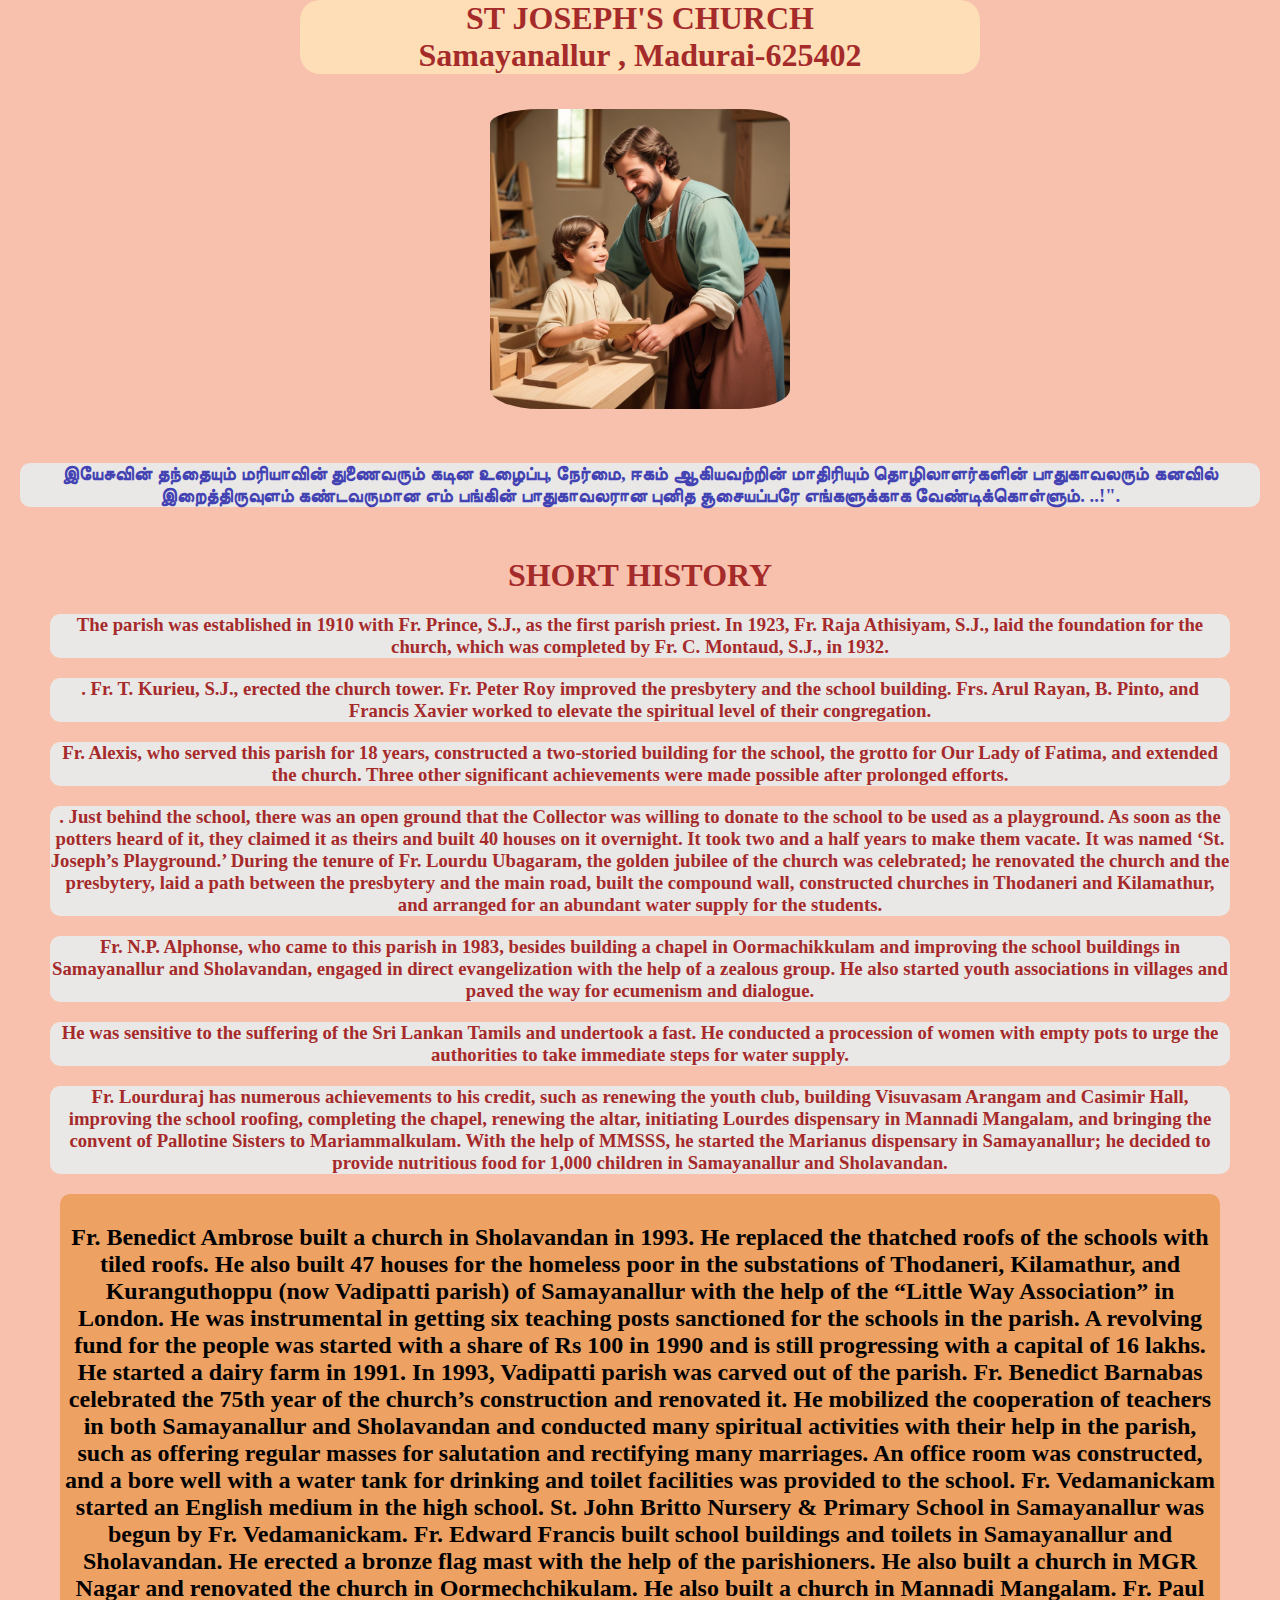
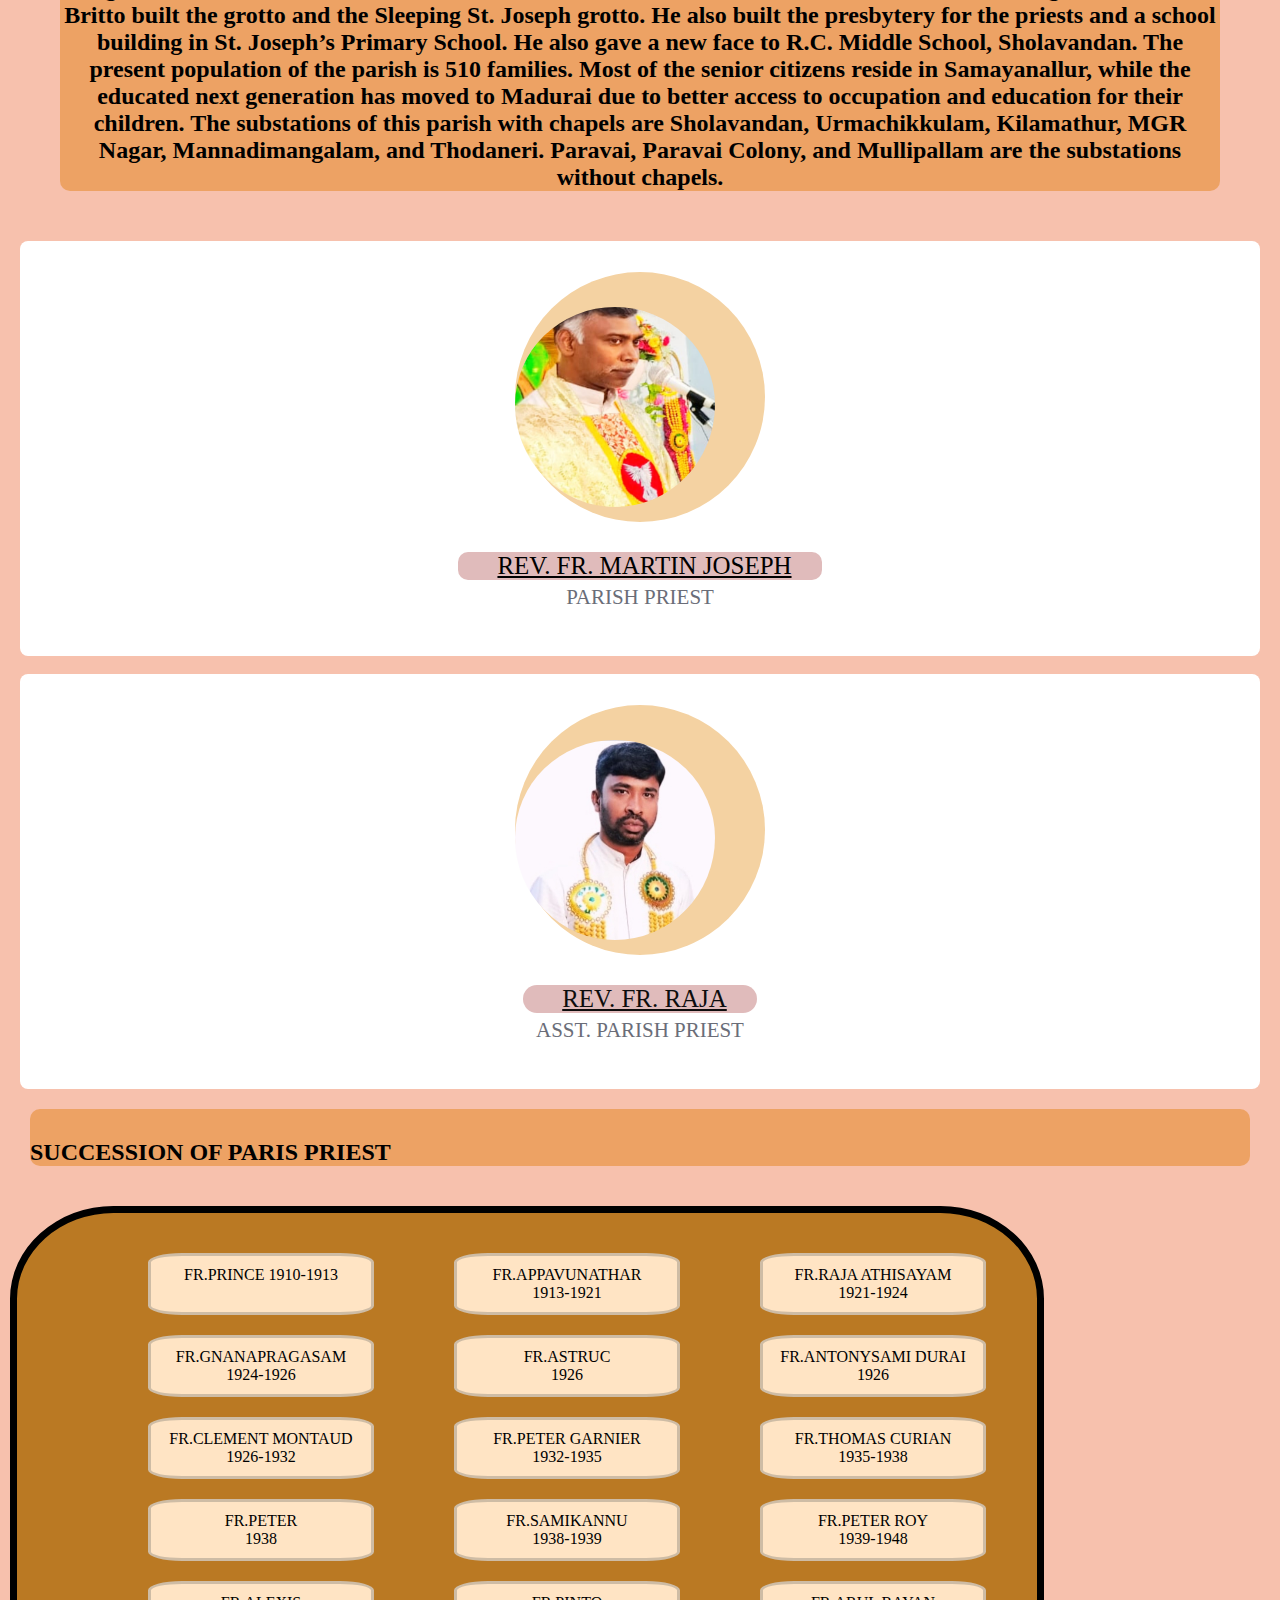
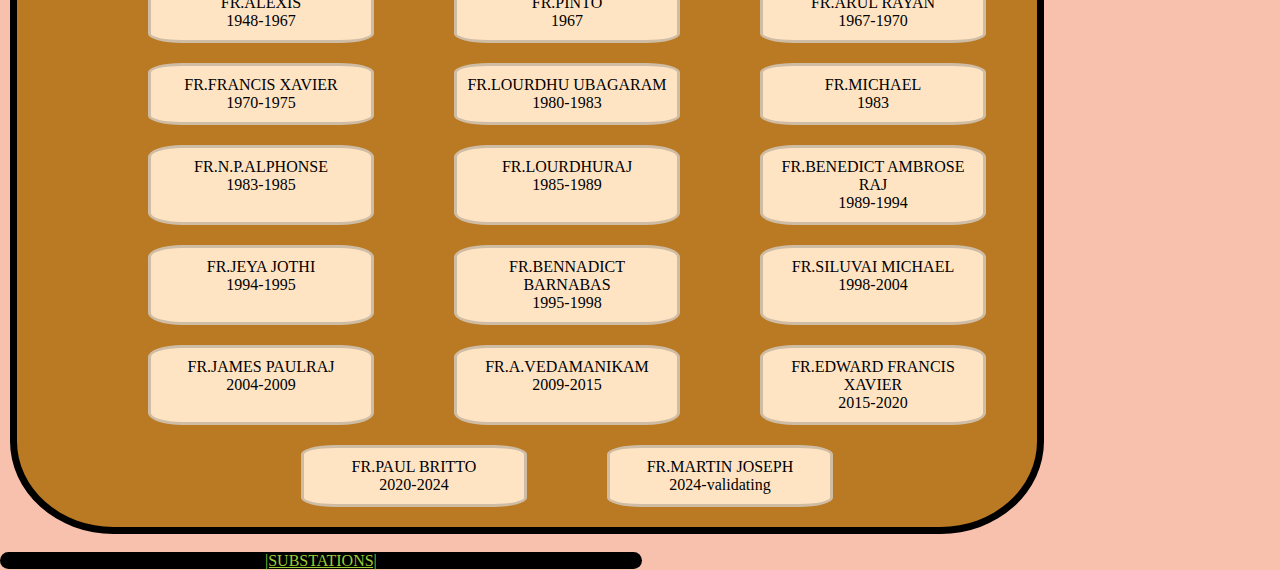
<file: index.html>
<!DOCTYPE html>
<html>
    <head>
    <title>ST JOSEPH CHURCH</title>
    <link rel="stylesheet" href="style.css">
    </head>
    <body style="background-color:  rgb(247, 193, 173);">
        <center>
        <h1 style="background-color: rgb(254, 222, 182);">ST JOSEPH'S CHURCH
            <br>
            Samayanallur , Madurai-625402
        </h1>
        <img src="pikaso_texttoimage_young-St-Joseph-the-worker-taught-child-Jesus-abou_(2)[1].jpeg" width="300px">

        <h3 style="color: rgb(67, 67, 179);">இயேசுவின் தந்தையும் மரியாவின் துணைவரும் கடின உழைப்பு, நேர்மை, ஈகம் ஆகியவற்றின் மாதிரியும் தொழிலாளர்களின் பாதுகாவலரும் கனவில் இறைத்திருவுளம் கண்டவருமான எம் பங்கின் பாதுகாவலரான புனித சூசையப்பரே எங்களுக்காக வேண்டிக்கொள்ளும்.


            ..!".</h3>
            

                  <div class="container">
                    <h1>SHORT HISTORY</h1>


                    <ul>


                        <h3>The parish was established in 1910 with Fr. Prince, S.J., as the first parish priest. In 1923, Fr. Raja Athisiyam, S.J., laid the foundation for the church, which was completed by Fr. C. Montaud, S.J., in 1932. </h3>
                        <h3>. Fr. T. Kurieu, S.J., erected the church tower. Fr. Peter Roy improved the presbytery and the school building. Frs. Arul Rayan, B. Pinto, and Francis Xavier worked to elevate the spiritual level of their congregation.</h3>
                        <h3>Fr. Alexis, who served this parish for 18 years, constructed a two-storied building for the school, the grotto for Our Lady of Fatima, and extended the church. Three other significant achievements were made possible after prolonged efforts.</h3>
                        <h3>. Just behind the school, there was an open ground that the Collector was willing to donate to the school to be used as a playground. As soon as the potters heard of it, they claimed it as theirs and built 40 houses on it overnight. It took two and a half years to make them vacate. It was named ‘St. Joseph’s Playground.’ During the tenure of Fr. Lourdu Ubagaram, the golden jubilee of the church was celebrated; he renovated the church and the presbytery, laid a path between the presbytery and the main road, built the compound wall, constructed churches in Thodaneri and Kilamathur, and arranged for an abundant water supply for the students.</h3>
                        <h3>Fr. N.P. Alphonse, who came to this parish in 1983, besides building a chapel in Oormachikkulam and improving the school buildings in Samayanallur and Sholavandan, engaged in direct evangelization with the help of a zealous group. He also started youth associations in villages and paved the way for ecumenism and dialogue. </h3>
                         <h3>He was sensitive to the suffering of the Sri Lankan Tamils and undertook a fast. He conducted a procession of women with empty pots to urge the authorities to take immediate steps for water supply.</h3>
                         <h3>Fr. Lourduraj has numerous achievements to his credit, such as renewing the youth club, building Visuvasam Arangam and Casimir Hall, improving the school roofing, completing the chapel, renewing the altar, initiating Lourdes dispensary in Mannadi Mangalam, and bringing the convent of Pallotine Sisters to Mariammalkulam. With the help of MMSSS, he started the Marianus dispensary in Samayanallur; he decided to provide nutritious food for 1,000 children in Samayanallur and Sholavandan.</h3>
                         <h2>Fr. Benedict Ambrose built a church in Sholavandan in 1993. He replaced the thatched roofs of the schools with tiled roofs. He also built 47 houses for the homeless poor in the substations of Thodaneri, Kilamathur, and Kuranguthoppu (now Vadipatti parish) of Samayanallur with the help of the “Little Way Association” in London. He was instrumental in getting six teaching posts sanctioned for the schools in the parish. A revolving fund for the people was started with a share of Rs 100 in 1990 and is still progressing with a capital of 16 lakhs. He started a dairy farm in 1991. In 1993, Vadipatti parish was carved out of the parish. Fr. Benedict Barnabas celebrated the 75th year of the church’s construction and renovated it. He mobilized the cooperation of teachers in both Samayanallur and Sholavandan and conducted many spiritual activities with their help in the parish, such as offering regular masses for salutation and rectifying many marriages. An office room was constructed, and a bore well with a water tank for drinking and toilet facilities was provided to the school.

                            Fr. Vedamanickam started an English medium in the high school. St. John Britto Nursery & Primary School in Samayanallur was begun by Fr. Vedamanickam. Fr. Edward Francis built school buildings and toilets in Samayanallur and Sholavandan. He erected a bronze flag mast with the help of the parishioners. He also built a church in MGR Nagar and renovated the church in Oormechchikulam. He also built a church in Mannadi Mangalam. Fr. Paul Britto built the grotto and the Sleeping St. Joseph grotto. He also built the presbytery for the priests and a school building in St. Joseph’s Primary School. He also gave a new face to R.C. Middle School, Sholavandan.
                            
                            The present population of the parish is 510 families. Most of the senior citizens reside in Samayanallur, while the educated next generation has moved to Madurai due to better access to occupation and education for their children. The substations of this parish with chapels are Sholavandan, Urmachikkulam, Kilamathur, MGR Nagar, Mannadimangalam, and Thodaneri. Paravai, Paravai Colony, and Mullipallam are the substations without chapels.
                            
                            </h2>



                    </ul>



                 

                </div>
                </center>
                
                <div class="wrapper">
      
                    <i class="fa-solid fa-angle-left"></i>
                    <ul class="carousel">
                        <li class="card">
                            <div class="img"><img src="fr1.jpg" alt=""></div>
                            <a href="" style=" color: rgb(0, 0, 0);
                            background-color: rgb(224, 187, 187);
                           padding-left: 39px;
                           padding-right: 30px;
                            border-radius: 10px;">REV. FR. MARTIN JOSEPH</a>
                            <span>PARISH PRIEST</span>
                        
                        </li>
            
                        <li class="card">
                            <div class="img"><img src="whatsapp1.jpg" alt=""></div>
                            <a href="" style=" color: rgb(13, 13, 13);
                            background-color: rgb(224, 187, 187);
                            padding-left: 39px;
                            padding-right: 30px;
                            border-radius: 40px;">REV. FR. RAJA</a>
                            <span>ASST. PARISH PRIEST</span>
                        
                        </li>
            
                       
                    </ul>
                   
                   </div>
                   <hr>


                </div>
                <h2>SUCCESSION OF PARIS PRIEST</h2>
                <div class="design">
                    <div class="div">FR.PRINCE 1910-1913<br></div>
                    <div class="div">FR.APPAVUNATHAR <br>1913-1921</div>
                    <div class="div">FR.RAJA ATHISAYAM <br>1921-1924</div>
                    <div class="div">FR.GNANAPRAGASAM <br>1924-1926</div>
                    <div class="div">FR.ASTRUC <br> 1926</div>
                    <div class="div">FR.ANTONYSAMI DURAI <br>1926</div>
                    <div class="div">FR.CLEMENT MONTAUD <br>1926-1932</div>
                    <div class="div">FR.PETER GARNIER <br> 1932-1935</div>
                    <div class="div">FR.THOMAS CURIAN <br> 1935-1938</div>
                    <div class="div">FR.PETER <br> 1938</div>
                    <div class="div">FR.SAMIKANNU <br> 1938-1939</div>
                    <div class="div">FR.PETER ROY <br> 1939-1948</div>
                    <div class="div">FR.ALEXIS <br> 1948-1967</div>
                    <div class="div">FR.PINTO <br> 1967</div>
                    <div class="div">FR.ARUL RAYAN <br> 1967-1970</div>
                    <div class="div">FR.FRANCIS XAVIER <br> 1970-1975</div>
                    <div class="div">FR.LOURDHU UBAGARAM <br> 1980-1983</div>
                    <div class="div">FR.MICHAEL <br> 1983</div>
                    <div class="div">FR.N.P.ALPHONSE <br> 1983-1985</div>
                    <div class="div">FR.LOURDHURAJ <br> 1985-1989</div>
                    <div class="div">FR.BENEDICT AMBROSE RAJ <br> 1989-1994</div>
                    <div class="div">FR.JEYA JOTHI <br>1994-1995</div>
                    <div class="div">FR.BENNADICT BARNABAS <br> 1995-1998</div>
                    <div class="div">FR.SILUVAI MICHAEL <br>1998-2004</div>
                    <div class="div">FR.JAMES PAULRAJ <br> 2004-2009</div>
                    <div class="div">FR.A.VEDAMANIKAM <br> 2009-2015</div>
                    <div class="div">FR.EDWARD FRANCIS XAVIER <br> 2015-2020</div>
                    <div class="div">FR.PAUL BRITTO <br> 2020-2024</div>
                    <div class="div">FR.MARTIN JOSEPH <br> 2024-validating</div> 
                </div>

                <br>
                  
                  <a href="father.html"> |SUBSTATIONS|</a> 
            
            </body>
            </html>
        
        </body>
</html>
</file>
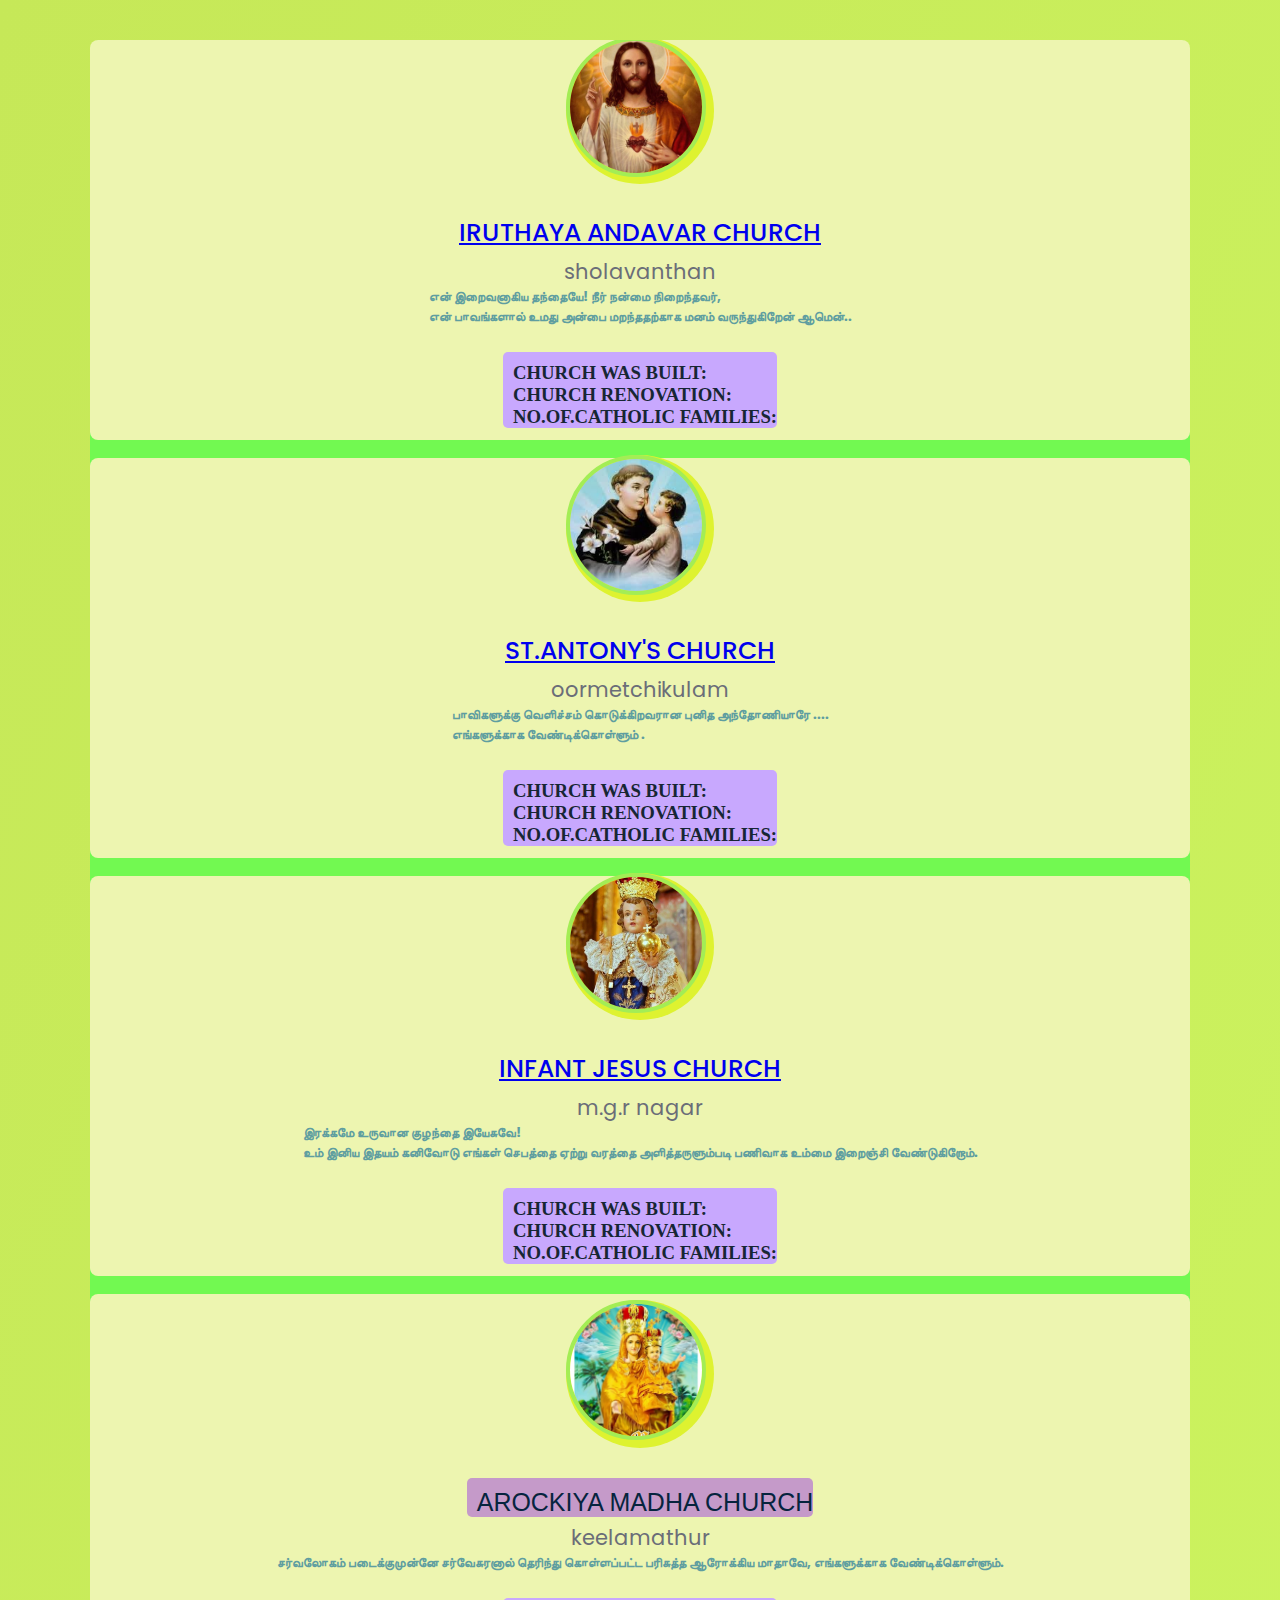
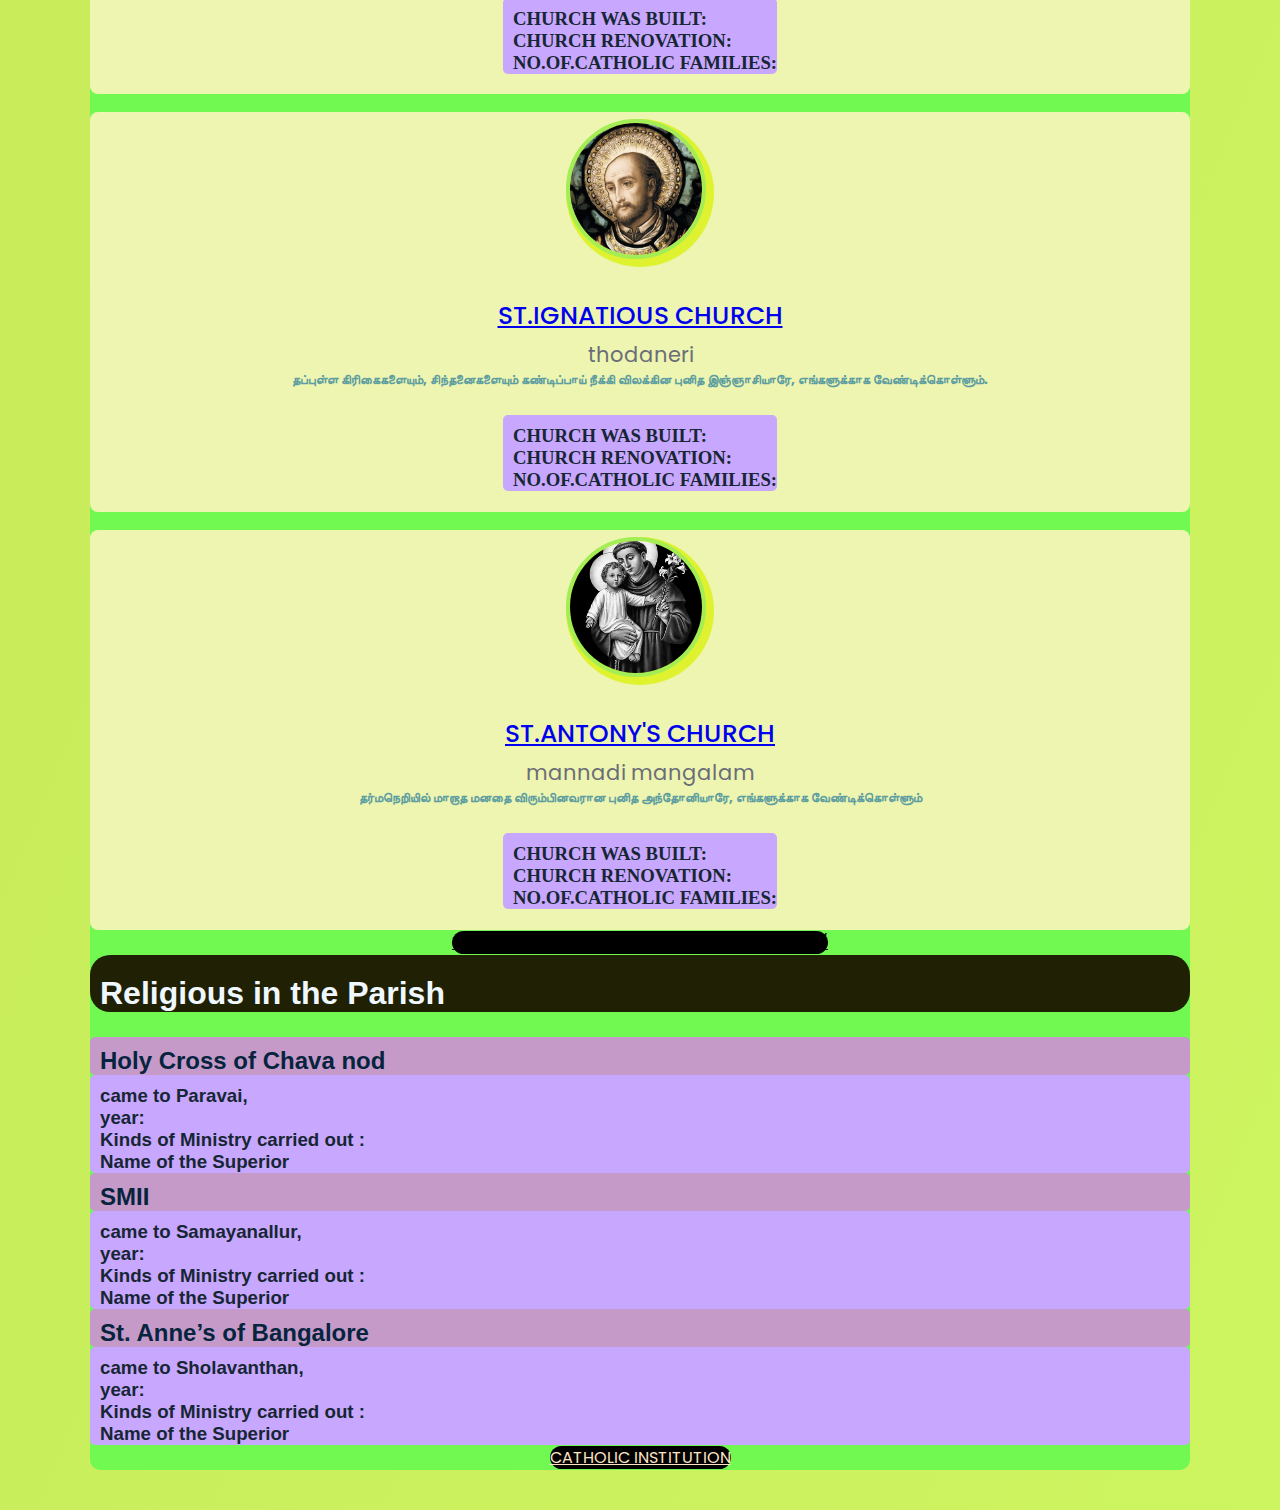
<file: father.html>
<!DOCTYPE html>
<html>
    <head>
    <title>CHURCH INFO</title>
    <link rel="stylesheet" href="father.css">
    </head>
    <body style="background-color: bisque;" >
      
            
        
            
         


        <div class="wrapper">
      
            <i class="fa-solid fa-angle-left"></i>
            <ul class="carousel">
                <li class="card">
                    <div class="img"><img src="ko111mu.jpg" alt=""></div>
                    <a href="https://maps.app.goo.gl/gbet8LS9xfNv5qog9">IRUTHAYA ANDAVAR CHURCH</a>
                    <span>sholavanthan</span>
                    <h5 style="color: cadetblue;">என் இறைவனாகிய தந்தையே! நீர் நன்மை நிறைந்தவர்,
                  
                        <br>என் பாவங்களால் உமது அன்பை மறந்ததற்காக மனம் வருந்துகிறேன் ஆமென்..</h5>
                        <br>
                        <h3 style="font-family:'Times New Roman', Times, serif;">CHURCH  WAS  BUILT:
                            <br>
                            CHURCH  RENOVATION:
                            <br>
                            NO.OF.CATHOLIC FAMILIES:
                        </h3>
             
                </li>
    
                <li class="card">
                    <div class="img"><img src="ko2222.jpg" alt=""></div>
                    <a href="https://maps.app.goo.gl/Mhm9tndqbADJv1h9A">ST.ANTONY'S CHURCH</a>
                    <span>oormetchikulam</span>
                    <h5 style="color: cadetblue;">பாவிகளுக்கு வெளிச்சம் கொடுக்கிறவரான புனித அந்தோணியாரே ....
                        <br>
                        எங்களுக்காக வேண்டிக்கொள்ளும்  .</h5>
                        <br>
                        <h3 style="font-family:'Times New Roman', Times, serif;">CHURCH  WAS  BUILT:
                            <br>
                            CHURCH  RENOVATION:
                            <br>
                            NO.OF.CATHOLIC FAMILIES:
                        </h3>
                </li>
    
                <li class="card">
                    <div class="img"><img src="ko3.jpg" alt=""></div>
                    <a href="https://maps.app.goo.gl/HpPLzzWkmj5poaNN6">INFANT JESUS CHURCH</a>
                    <span>m.g.r nagar</span>
                    <h5 style="color: cadetblue;">இரக்கமே உருவான  குழந்தை இயேசுவே!
                        <br>உம் இனிய இதயம் கனிவோடு எங்கள் செபத்தை ஏற்று வரத்தை அளித்தருளும்படி பணிவாக உம்மை இறைஞ்சி வேண்டுகிறோம்.</h5>
                        <br>
                        <h3 style="font-family:'Times New Roman', Times, serif;">CHURCH  WAS  BUILT:
                            <br>
                            CHURCH  RENOVATION:
                            <br>
                            NO.OF.CATHOLIC FAMILIES:
                        </h3>
                </li>
    
                <li class="card">
                    <div class="img"><img src="koma.jpg" alt=""></div>
                    <h2>AROCKIYA MADHA CHURCH</h2>
                    <span>keelamathur</span>
                    <h5 style="color: cadetblue;">சர்வலோகம் படைக்குமுன்னே சர்வேசுரனால் தெரிந்து கொள்ளப்பட்ட பரிசுத்த ஆரோக்கிய மாதாவே, எங்களுக்காக வேண்டிக்கொள்ளும்.
                    </h5>
                    <br>
                    <h3 style="font-family:'Times New Roman', Times, serif;">CHURCH  WAS  BUILT:
                        <br>
                        CHURCH  RENOVATION:
                        <br>
                        NO.OF.CATHOLIC FAMILIES:
                    </h3>
                </li>
    
                <li class="card">
                    <div class="img"><img src="ko5.jpg" alt=""></div>
                    <a href="https://maps.app.goo.gl/8pj5in2qHEZahsQ99">ST.IGNATIOUS CHURCH</a>
                    <span>thodaneri</span>
                    <h5 style="color: cadetblue;">தப்புள்ள கிரிகைகளையும், சிந்தனைகளையும் கண்டிப்பாய் நீக்கி விலக்கின புனித  இஞ்ஞாசியாரே, எங்களுக்காக வேண்டிக்கொள்ளும்.</h5>                    <br>
                    <h3 style="font-family:'Times New Roman', Times, serif;">CHURCH  WAS  BUILT:
                        <br>
                        CHURCH  RENOVATION:
                        <br>
                        NO.OF.CATHOLIC FAMILIES:
                    </h3>
                </li>
    
    
                <li class="card">
                    <div class="img"><img src="ko2.jpg" alt=""></div>
                  <a href="https://maps.app.goo.gl/dzQrTmpJM99BXy738">ST.ANTONY'S CHURCH</a>
                    <span>mannadi mangalam</span>
                    <h5 style="color: cadetblue;">தர்மநெறியில் மாறாத மனதை விரும்பினவரான புனித அந்தோனியாரே,
                        எங்களுக்காக வேண்டிக்கொள்ளும்</h5>
                        <br>
                        <h3 style="font-family:'Times New Roman', Times, serif;">CHURCH  WAS  BUILT:
                            <br>
                            CHURCH  RENOVATION:
                            <br>
                            NO.OF.CATHOLIC FAMILIES:
                        </h3>
                        
                </li>
            </ul>
           
            

            <center><a href="school.html" style="background-color: black; color: rgb(0, 0, 0);border-radius: 30px;">*/*/*/*/*/**/*/*/*/*/*/*/*/*/*/*/*/*/*/*/*/*/*/</a></center>

          
            <h1>Religious in the Parish</h1>
            <br>
            <h2>Holy Cross of Chava nod  </h2>
                <h3>came to Paravai,
                    <br> year:
                    <br>
                    Kinds of Ministry carried out :
                    <br>
                    Name of the Superior</h3>
           <h2> SMII </h2>
           <h3>came to Samayanallur,
            <br> year:
            <br>
            Kinds of Ministry carried out :
            <br>
            Name of the Superior</h3>
           
            <h2>St. Anne’s of Bangalore         </h2>
            <h3>came to Sholavanthan,
                <br> year:
                <br>
                Kinds of Ministry carried out :
                <br>
                Name of the Superior</h3>
                
        
            
                <center><a href="school.html" style="background-color: black; color: bisque;border-radius: 30px;">CATHOLIC INSTITUTION</a></center>


           </div>
    
          
    
        
        
      

    </body>
</html>
</file>
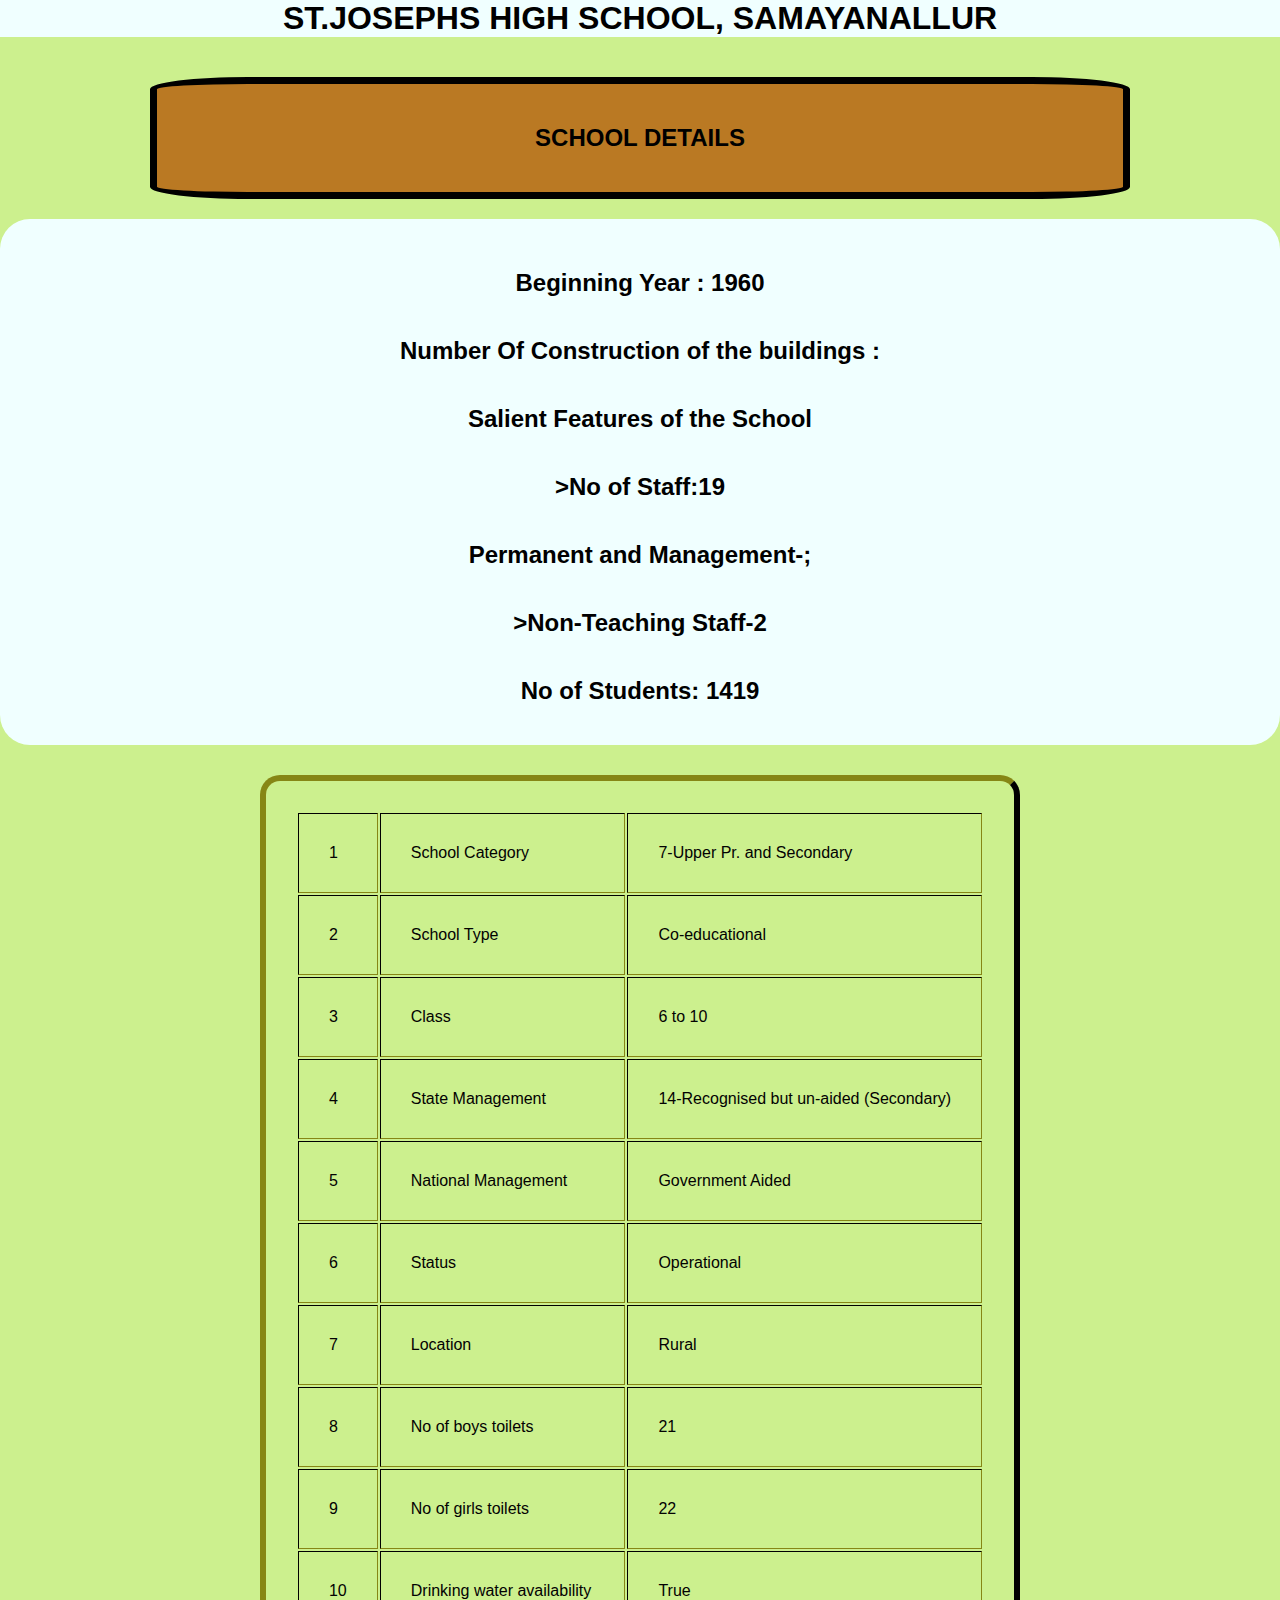
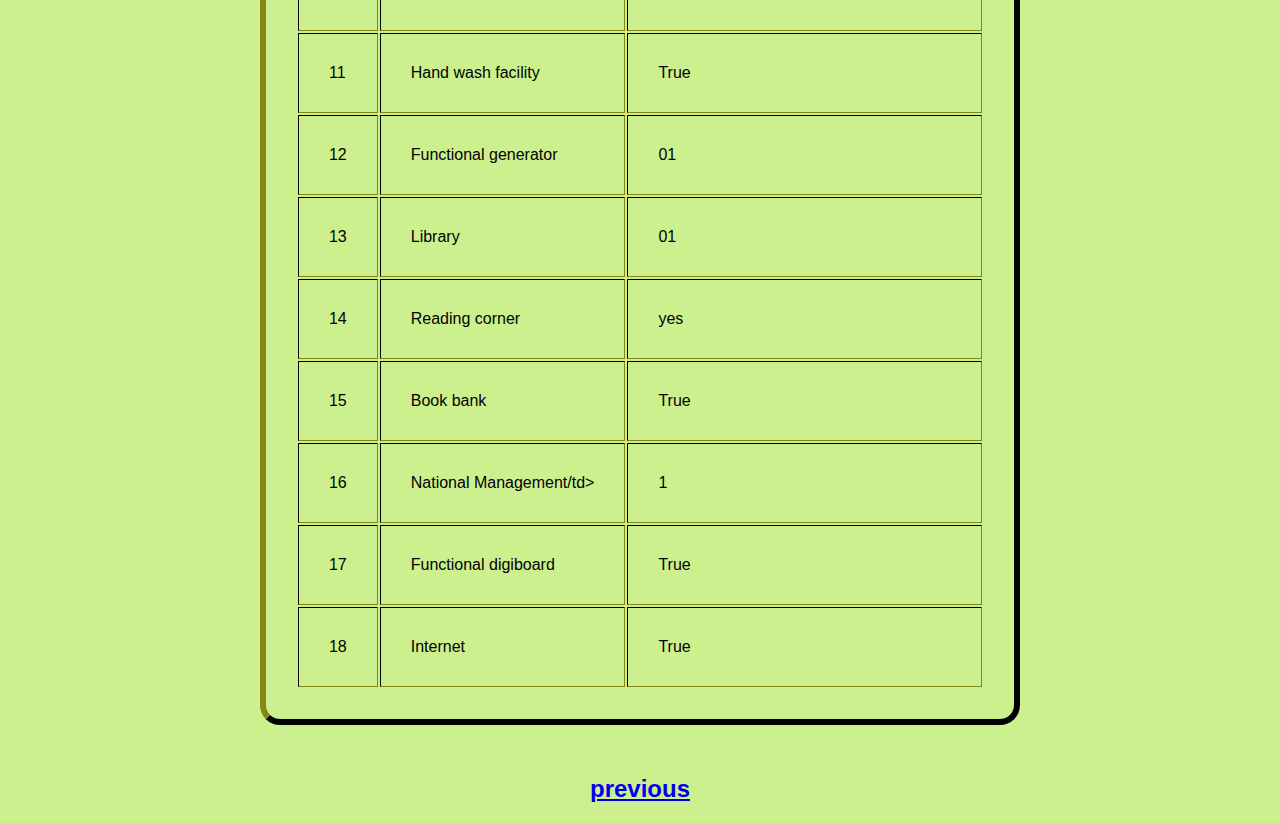
<file: high.html>
<!DOCTYPE html>
<html>
    <head>
        <title>
            SCHOOL INFO
        </title>
        <link rel="stylesheet" href="high.css">
    </head>

    <body>
        <center>
        <h1>ST.JOSEPHS HIGH SCHOOL, SAMAYANALLUR</h1>
<div class="design">
        <h2>SCHOOL DETAILS</h2>
</div>
<div class="scl">

<h2>Beginning Year : 1960</h2>
<h2>Number Of Construction of the buildings :</h2>
<h2>Salient Features of the School</h2>
<h2>>No of Staff:19</h2> 
<h2>Permanent and Management-;</h2>
<h2>>Non-Teaching Staff-2</h2>
<h2>No of Students: 1419</h2>
</div>

<table border="6">
    <tr>
        <td>1</td> <td>School Category	</td> <td>	7-Upper Pr. and Secondary</td> 
    </tr>

    <tr>
        <td>2</td> <td>School Type	</td> <td>Co-educational</td>
    </tr>

    <tr>
        <td>3</td> <td>Class</td> <td>	6 to 10</td> 
    </tr>

    <tr>
        <td>4</td> <td>State Management</td> <td>14-Recognised but un-aided (Secondary)</td>  
    </tr>

    <tr>
        <td>5</td> <td>National Management</td> <td>Government Aided</td>  
    </tr>

    <tr>
        <td>6</td> <td>Status</td> <td>Operational</td>  
    </tr>

    <tr>
        <td>7</td> <td>Location</td> <td>Rural</td> 
    </tr>

    <tr>
        <td>8</td> <td>No of boys toilets	</td> <td>21</td> 
    </tr>

    <tr>
        <td>9</td> <td>No of girls toilets	</td> <td>22</td> 
    </tr>

    <tr>
        <td>10</td> <td>Drinking water availability	</td> <td>True</td>  
    </tr>

    <tr>
        <td>11</td> <td>Hand wash facility	</td> <td>True</td>  
    </tr>

   

    <tr>
        <td>12</td> <td>Functional generator	</td> <td>01</td> 
    </tr>

    <tr>
        <td>13</td> <td>Library	</td> <td>01</td>  
    </tr>

    <tr>
        <td>14</td> <td>Reading corner	</td> <td>yes</td>  
    </tr>

    <tr>
        <td>15</td> <td>Book bank	</td> <td>True</td> 
    </tr>

    <tr>
        <td>16</td> <td>National Management/td> <td>1</td>
    </tr>

    <tr>
        <td>17</td> <td>Functional digiboard</td> <td>True</td>
    </tr>

        <tr>
            <td>18</td> <td>Internet</td> <td>True</td> 
        </tr>

     
        
    </table>
    
<a href="school.html"><h2>previous</h2></a>
        </center>
    </body>
</html>
</file>
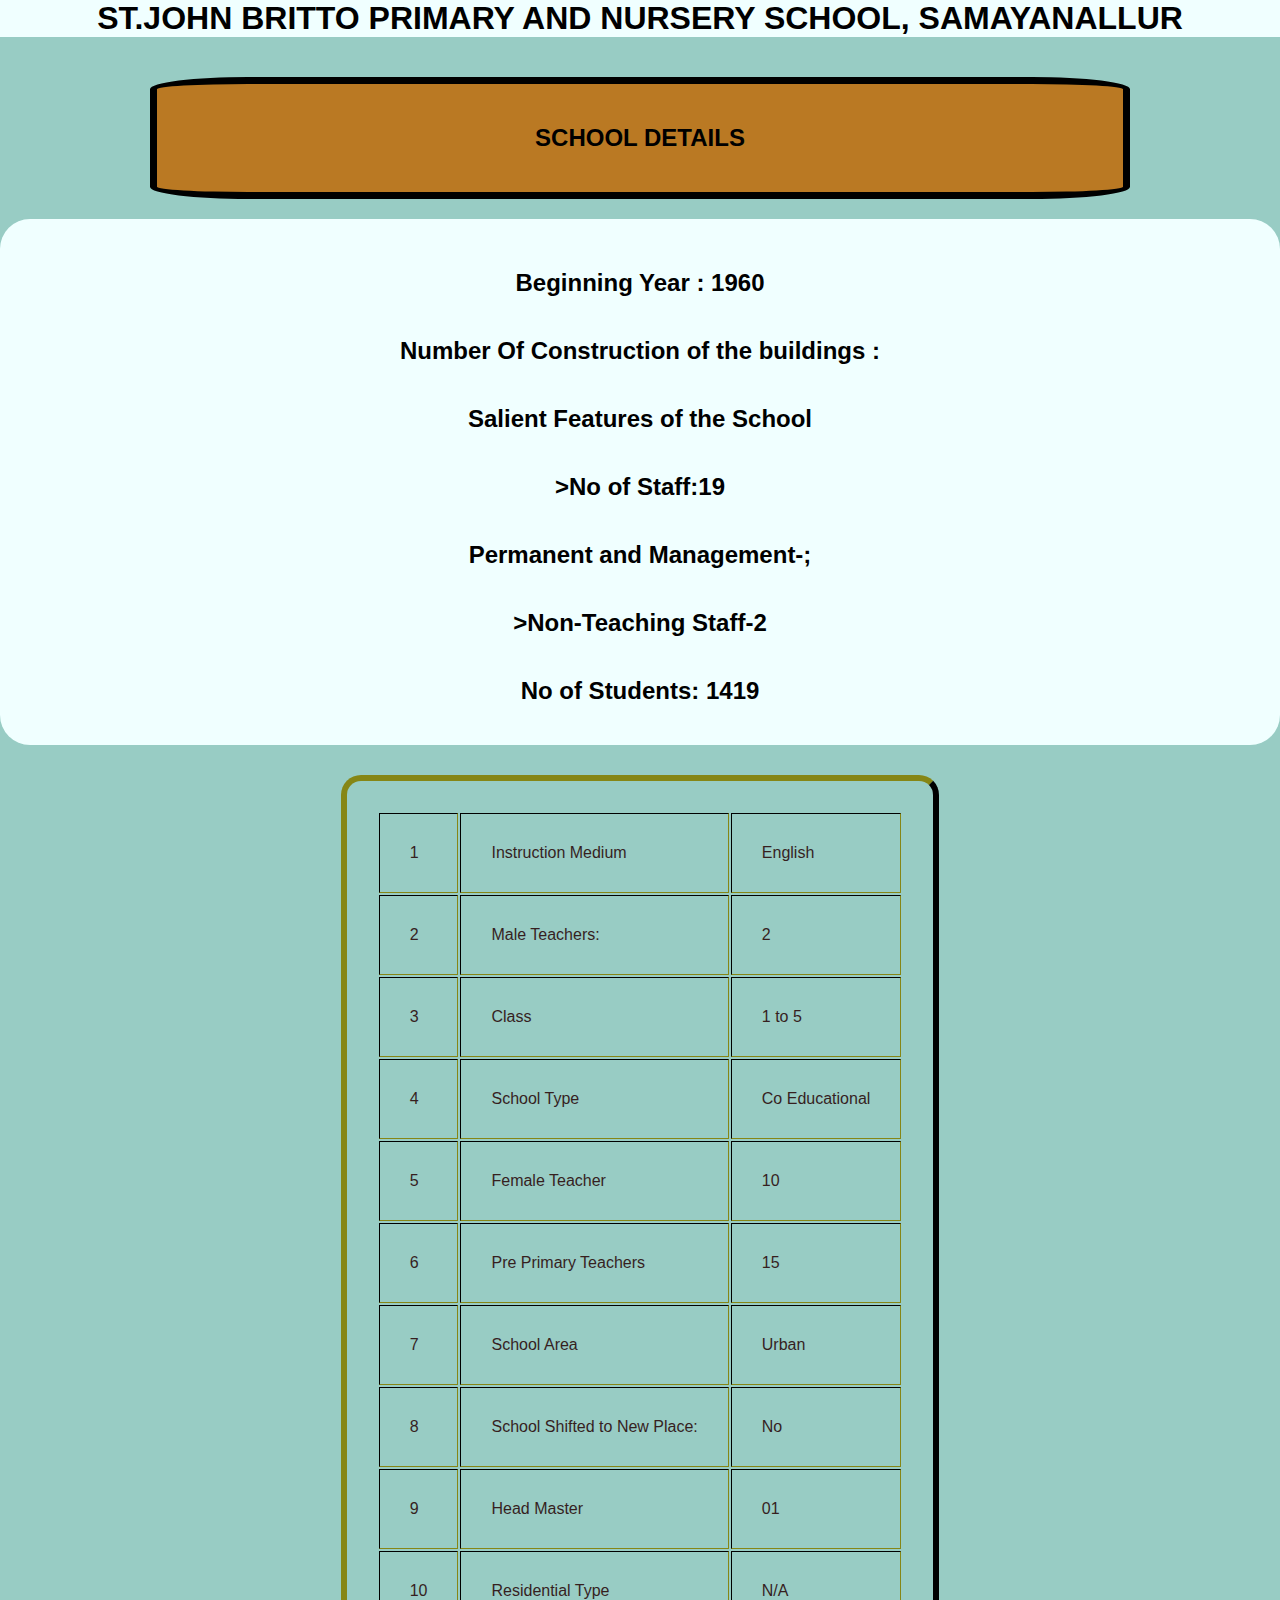
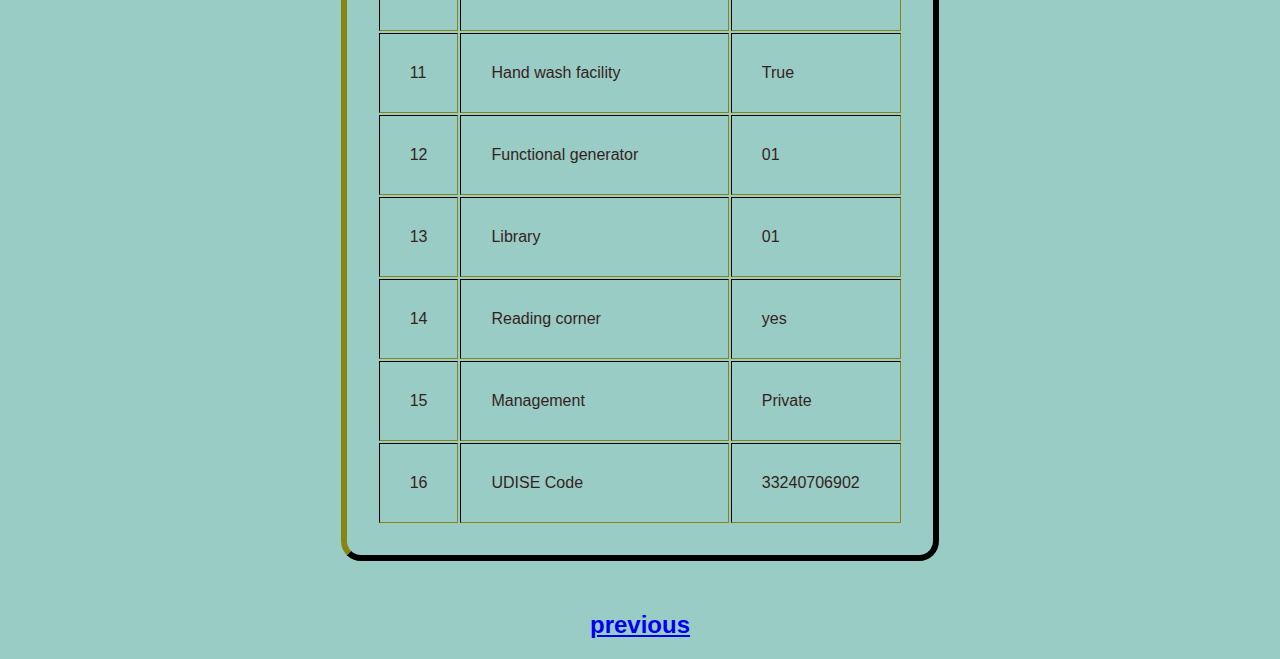
<file: john.html>
<!DOCTYPE html>
<html>
    <head>
        <title>
            SCHOOL INFO
        </title>
        <link rel="stylesheet" href="john.css">
    </head>

    <body>
        <center>
        <h1>ST.JOHN BRITTO PRIMARY AND NURSERY SCHOOL, SAMAYANALLUR</h1>
<div class="design">
        <h2>SCHOOL DETAILS</h2>
</div>
<div class="scl">

<h2>Beginning Year : 1960</h2>
<h2>Number Of Construction of the buildings :</h2>
<h2>Salient Features of the School</h2>
<h2>>No of Staff:19</h2> 
<h2>Permanent and Management-;</h2>
<h2>>Non-Teaching Staff-2</h2>
<h2>No of Students: 1419</h2>
</div>

<table border="6">
    <tr>
        <td>1</td> <td> Instruction Medium	</td> <td> English</td> 
    </tr>

    <tr>
        <td>2</td> <td>Male Teachers:	</td> <td>2</td>
    </tr>

    <tr>
        <td>3</td> <td>Class</td> <td>1 to 5</td> 
    </tr>

    <tr>
        <td>4</td> <td> School Type</td> <td> Co Educational</td>  
    </tr>

    <tr>
        <td>5</td> <td> Female Teacher</td> <td>10</td>  
    </tr>

    <tr>
        <td>6</td> <td> Pre Primary Teachers</td> <td>15</td>  
    </tr>

    <tr>
        <td>7</td> <td>School Area</td> <td>Urban</td> 
    </tr>

    <tr>
        <td>8</td> <td>School Shifted to New Place: </td> <td>No</td> 
    </tr>

    <tr>
        <td>9</td> <td> Head Master	</td> <td>01</td> 
    </tr>

    <tr>
        <td>10</td> <td>Residential Type	</td> <td>N/A</td>  
    </tr>

    <tr>
        <td>11</td> <td>Hand wash facility	</td> <td>True</td>  
    </tr>

   

    <tr>
        <td>12</td> <td>Functional generator	</td> <td>01</td> 
    </tr>

    <tr>
        <td>13</td> <td>Library	</td> <td>01</td>  
    </tr>

    <tr>
        <td>14</td> <td>Reading corner	</td> <td>yes</td>  
    </tr>

    <tr>
        <td>15</td> <td>Management</td> <td>Private</td> 
    </tr>

    <tr>
        <td>16</td> <td>UDISE Code<td>33240706902</td>
    </tr>

    
     
        
    </table>
    
    <a href="school.html"><h2>previous</h2></a>
        </center>
    </body>
</html>
</file>
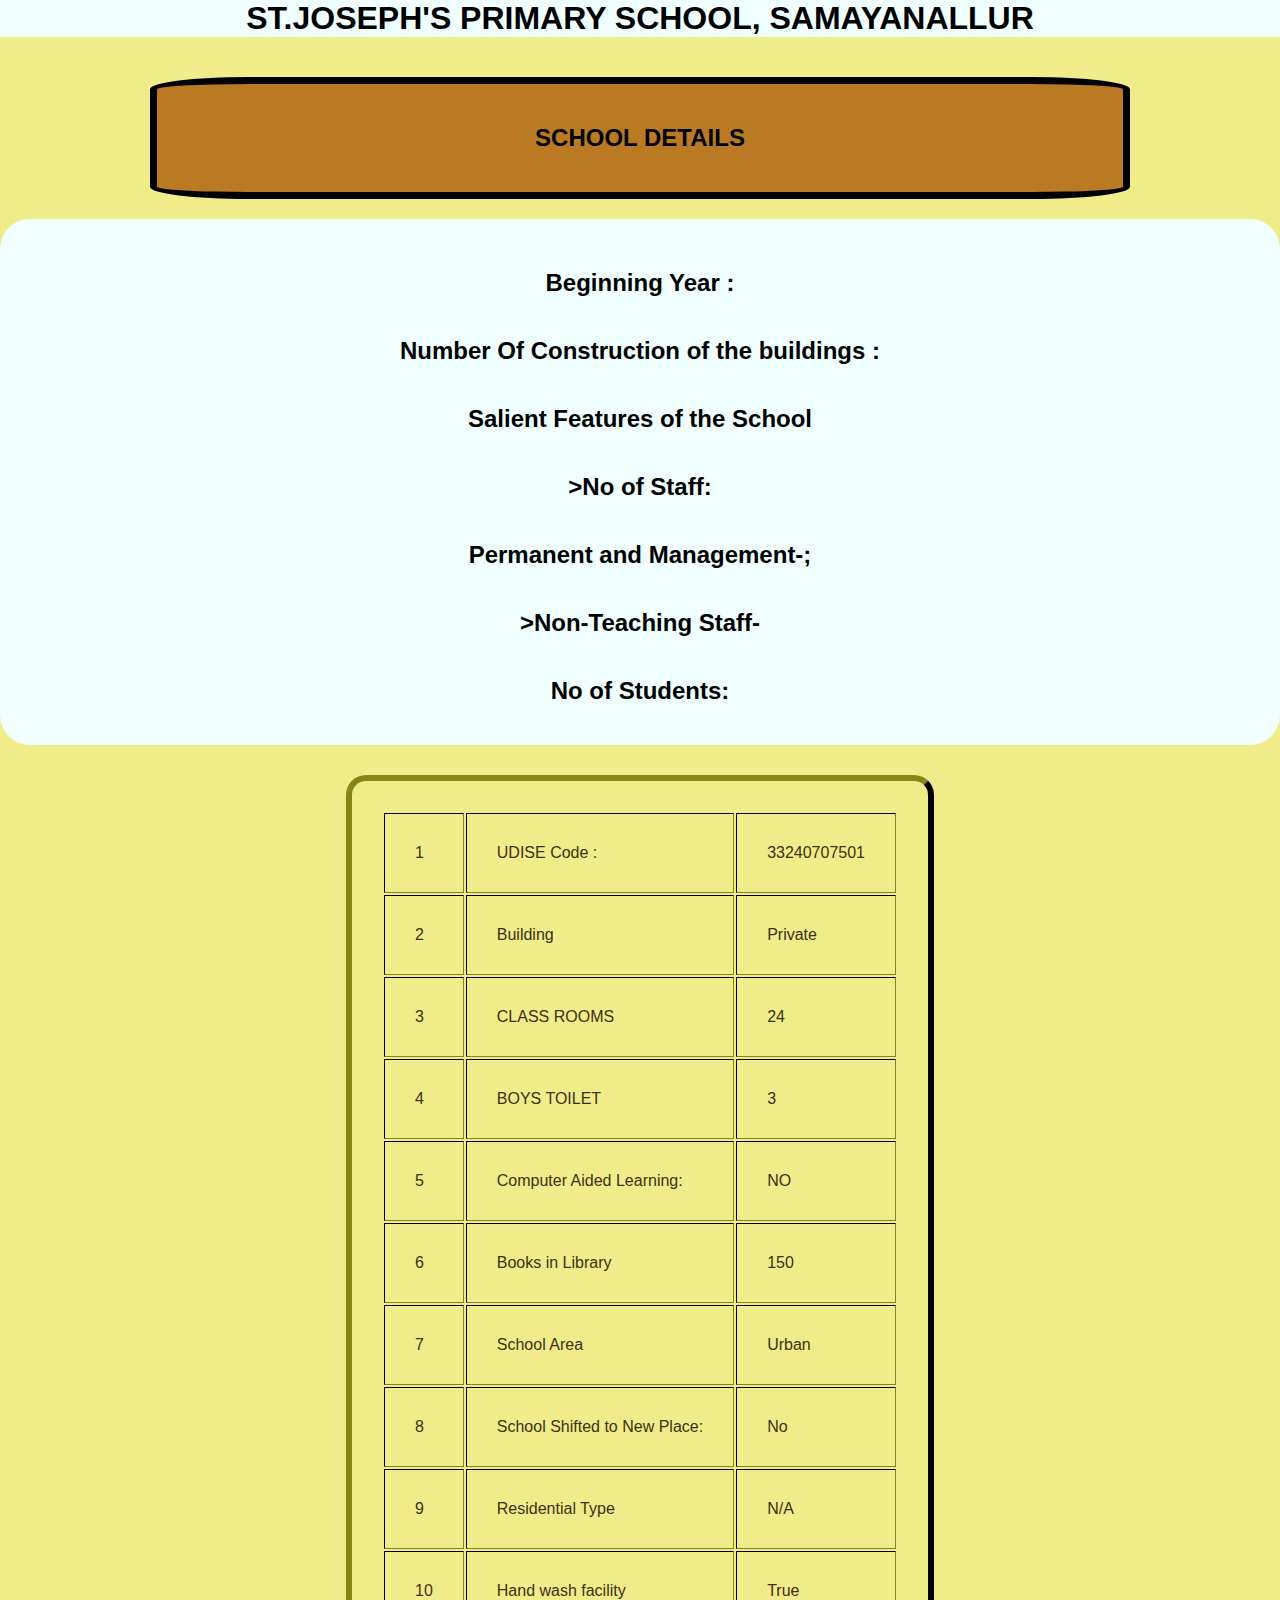
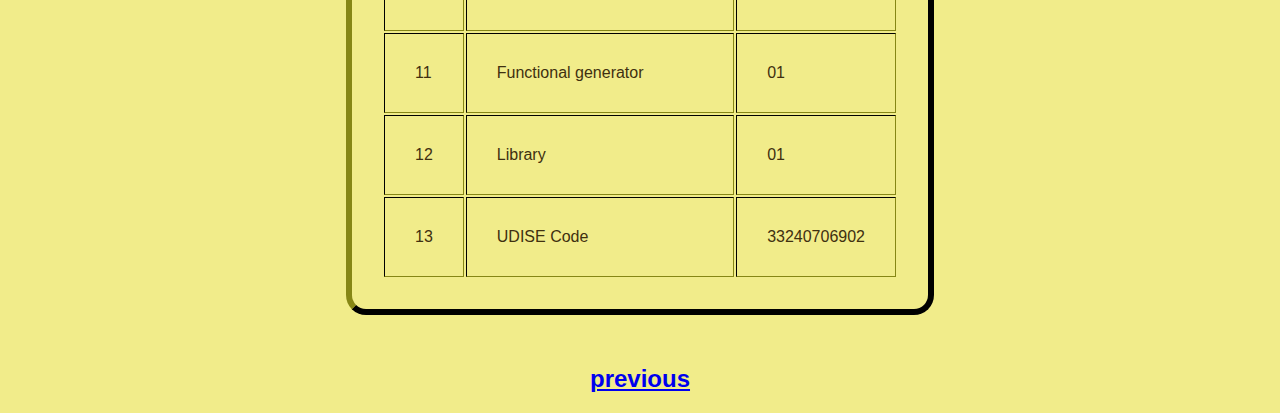
<file: prim.html>
<!DOCTYPE html>
<html>
    <head>
        <title>
            SCHOOL INFO
        </title>
        <link rel="stylesheet" href="prim.css">
    </head>

    <body>
        <center>
        <h1>ST.JOSEPH'S PRIMARY SCHOOL, SAMAYANALLUR</h1>
<div class="design">
        <h2>SCHOOL DETAILS</h2>
</div>
<div class="scl">

<h2>Beginning Year : </h2>
<h2>Number Of Construction of the buildings :</h2>
<h2>Salient Features of the School</h2>
<h2>>No of Staff:</h2> 
<h2>Permanent and Management-;</h2>
<h2>>Non-Teaching Staff-</h2>
<h2>No of Students: </h2>
</div>

<table border="6">
    <tr>
        <td>1</td> <td> UDISE Code :  </td> <td>33240707501 </td> 
    </tr>

    <tr>
        <td>2</td> <td>	 Building</td> <td> Private</td>
    </tr>

    <tr>
        <td>3</td> <td>CLASS ROOMS</td> <td>24</td> 
    </tr>

    <tr>
        <td>4</td> <td>BOYS TOILET </td> <td>3</td>  
    </tr>

    <tr>
        <td>5</td> <td>  Computer Aided Learning:</td> <td>NO</td>  
    </tr>

    <tr>
        <td>6</td> <td> Books in Library</td> <td>150</td>  
    </tr>

    <tr>
        <td>7</td> <td>School Area</td> <td>Urban</td> 
    </tr>

    <tr>
        <td>8</td> <td>School Shifted to New Place: </td> <td>No</td> 
    </tr>

    

    <tr>
        <td>9</td> <td>Residential Type	</td> <td>N/A</td>  
    </tr>

    <tr>
        <td>10</td> <td>Hand wash facility	</td> <td>True</td>  
    </tr>

   

    <tr>
        <td>11</td> <td>Functional generator	</td> <td>01</td> 
    </tr>

    <tr>
        <td>12</td> <td>Library	</td> <td>01</td>  
    </tr>

    <tr>
        <td>13</td> <td>UDISE Code<td>33240706902</td>
    </tr>

    
     
        
    </table>
    
    <a href="school.html"><h2>previous</h2></a>
        </center>
    </body>
</html>
</file>
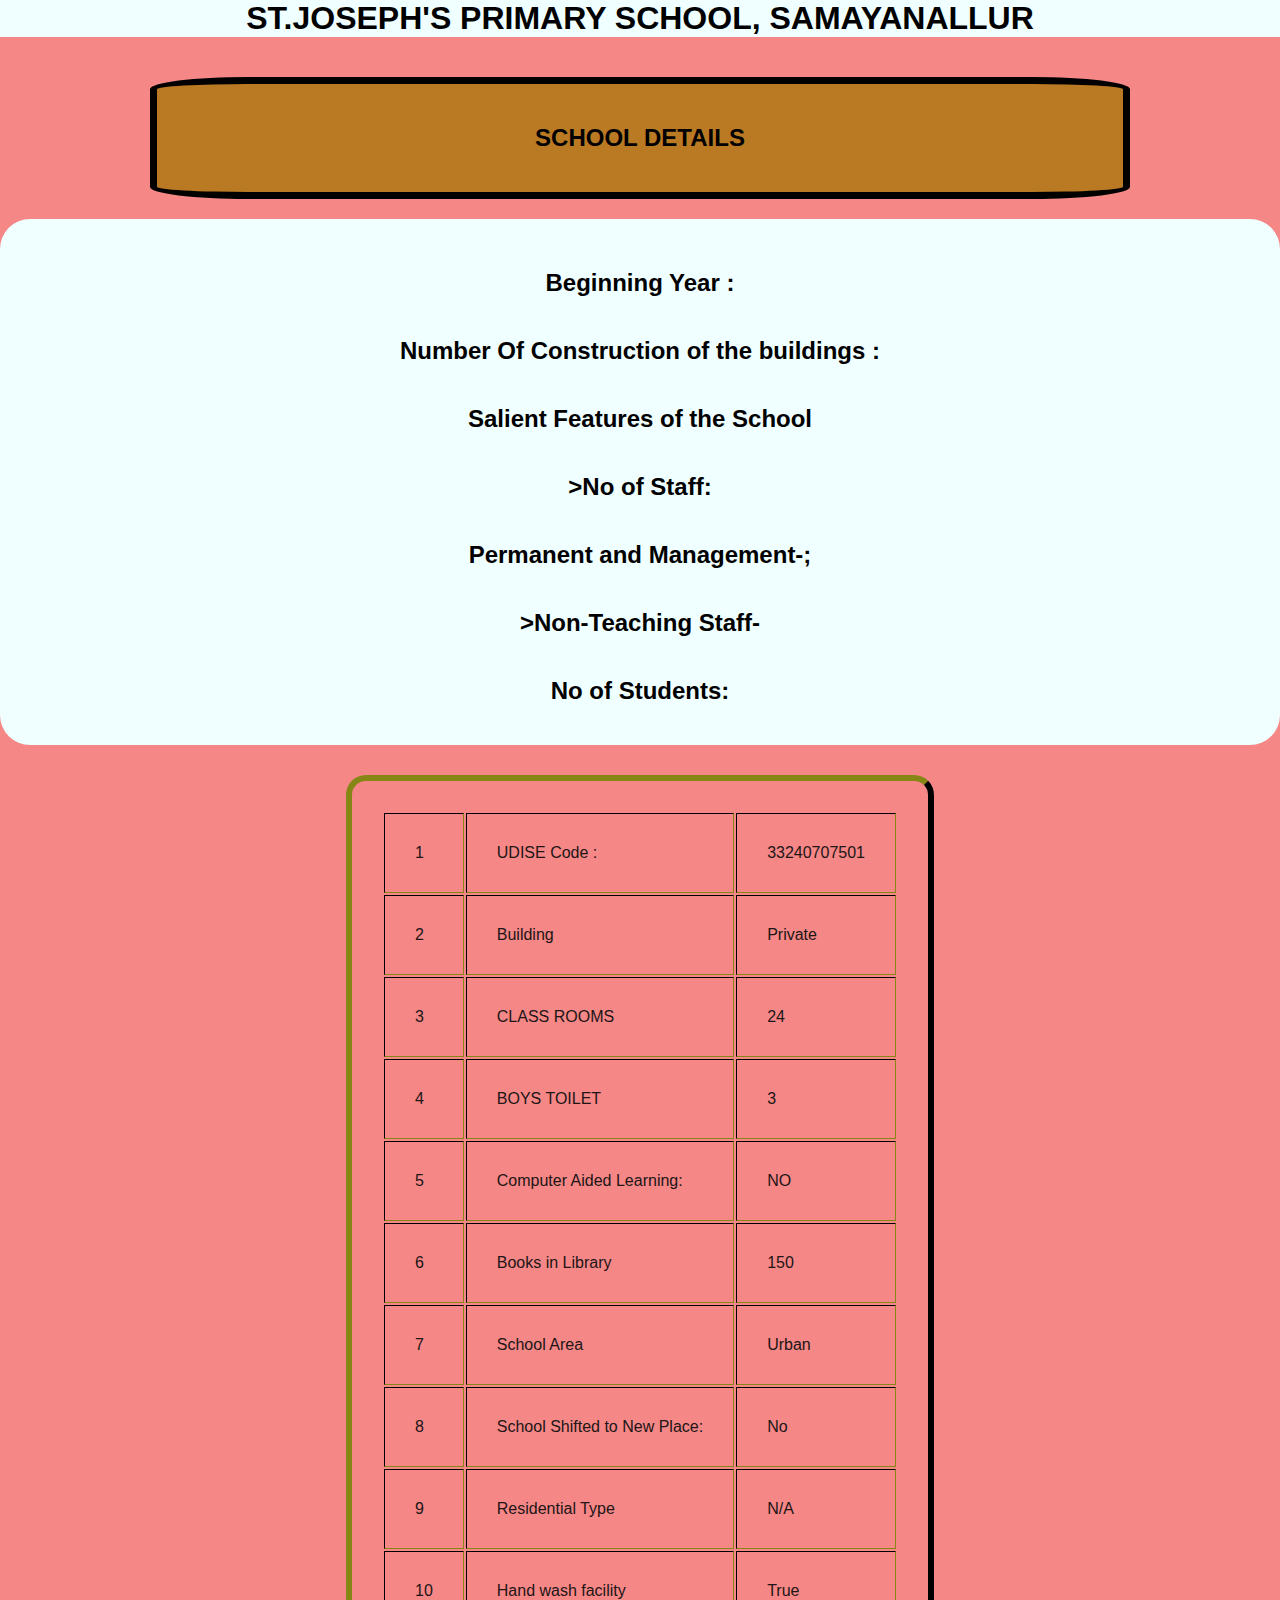
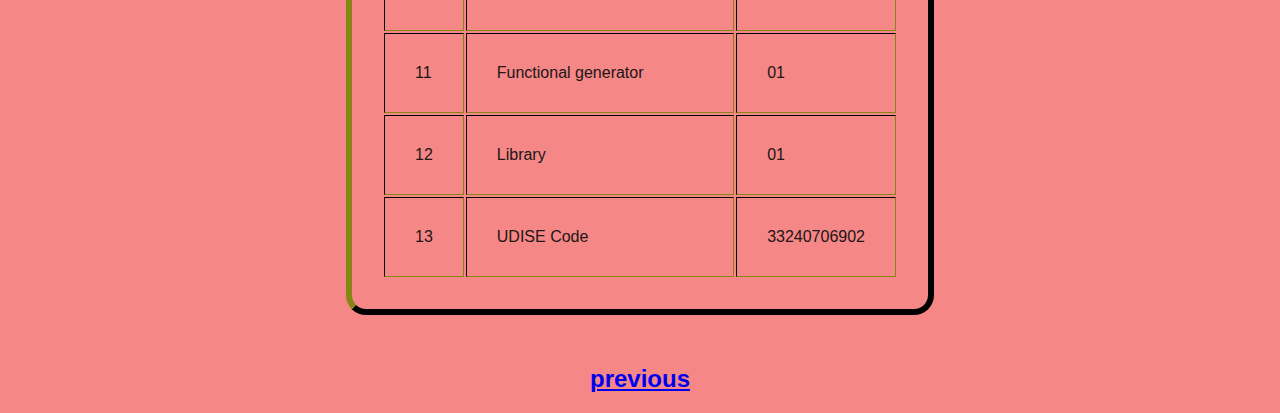
<file: rc.html>
<!DOCTYPE html>
<html>
    <head>
        <title>
            SCHOOL INFO
        </title>
        <link rel="stylesheet" href="rc.css">
    </head>

    <body>
        <center>
        <h1>ST.JOSEPH'S PRIMARY SCHOOL, SAMAYANALLUR</h1>
<div class="design">
        <h2>SCHOOL DETAILS</h2>
</div>
<div class="scl">

<h2>Beginning Year : </h2>
<h2>Number Of Construction of the buildings :</h2>
<h2>Salient Features of the School</h2>
<h2>>No of Staff:</h2> 
<h2>Permanent and Management-;</h2>
<h2>>Non-Teaching Staff-</h2>
<h2>No of Students: </h2>
</div>

<table border="6">
    <tr>
        <td>1</td> <td> UDISE Code :  </td> <td>33240707501 </td> 
    </tr>

    <tr>
        <td>2</td> <td>	 Building</td> <td> Private</td>
    </tr>

    <tr>
        <td>3</td> <td>CLASS ROOMS</td> <td>24</td> 
    </tr>

    <tr>
        <td>4</td> <td>BOYS TOILET </td> <td>3</td>  
    </tr>

    <tr>
        <td>5</td> <td>  Computer Aided Learning:</td> <td>NO</td>  
    </tr>

    <tr>
        <td>6</td> <td> Books in Library</td> <td>150</td>  
    </tr>

    <tr>
        <td>7</td> <td>School Area</td> <td>Urban</td> 
    </tr>

    <tr>
        <td>8</td> <td>School Shifted to New Place: </td> <td>No</td> 
    </tr>

    

    <tr>
        <td>9</td> <td>Residential Type	</td> <td>N/A</td>  
    </tr>

    <tr>
        <td>10</td> <td>Hand wash facility	</td> <td>True</td>  
    </tr>

   

    <tr>
        <td>11</td> <td>Functional generator	</td> <td>01</td> 
    </tr>

    <tr>
        <td>12</td> <td>Library	</td> <td>01</td>  
    </tr>

    <tr>
        <td>13</td> <td>UDISE Code<td>33240706902</td>
    </tr>

    
     
        
    </table>
    
    <a href="school.html"><h2>previous</h2></a>
        </center>
    </body>
</html>
</file>
<file: style.css>
*{
    padding: 0px;
    border: 0px;
    margin: 0px;
}
h3{
    color: brown;
    margin: 20px;
    border-radius: 10px;
    background-color: rgb(234, 231, 231);


}
h1{
    color: brown;
    margin-left: 300px;
    margin-right: 300px;
    border-radius: 20px;
}
h2{
    padding-top: 30px;
    background-color: rgb(237, 162, 100);
    margin: 20px;
    border-radius: 10px;
    margin-right: 30px;
    margin-left: 30px;
}
.container{
    padding: 30px;
    padding-bottom: 30px;
    border-radius: 20px;

}


img:hover{
    transform: scale(1.2);
    z-index:1
}

img{
    transition: 1s;
    border-radius: 50px;
    padding-top: 35px;
    padding-bottom: 30px;
}
img.container {
    
    width: 148px;
    
    border-radius: 8%;
    padding-left: 100px;
    display: grid;
    grid-auto-flow: column;
    gap: 100px;
    padding-top: 20px;
    
}







.wrapper .carousel{
    display: grid;
    grid-auto-flow:row;
    grid-auto-columns: calc((100% / 3) -12px);
    gap: 18px;
    overflow: hidden;
    margin-left: 20px;
    margin-right: 20px;
}


.carousel .card{
    height: 400px;
    list-style: none;
    background: #fff;
    border-radius: 8px;
    display: flex;
    cursor: pointer;
    padding-bottom: 15px;
    align-items: center;
    justify-content: center;
    flex-direction: column;

}


.card .img img{
    width: 200px;
    height: 200px;
    object-fit: cover;
    border-radius: 50%;
  
}

.card h2{
    font-weight: 500;
    font-size: 1.56rem;
    margin: 30px 0 5px;
    
}


.card span{
    color: #6a6d78;
    font-size: 1.31rem;
}

.card a{
    font-weight: 500;
    font-size: 1.56rem;
    margin: 30px 0 5px;
}


.card .img {
    background-color: rgb(244, 210, 162);
    width: 250px;
    height: 250px;
    border-radius: 50%;

}

a{
    color: yellowgreen;
    background-color: black;
    padding-right: 265px;
    padding-left: 265px;
    border-radius: 10px;
}



.design{
    background-color: rgb(186, 121, 35);
    width: 980px;
    margin-top: 40px;
    margin-left: 10px;
    margin-right: 10px;
    border: 7px solid black;
    padding: 20px;
    display: flex;
    flex-wrap: wrap;
    justify-content: center;
    text-align: center;
    border-radius: 10%;
    
   


}
.div{
    background-color: bisque;

    width: 200px;
    margin-top: 20px;
    margin-left: 80px;
    border: 3px solid rgb(206, 188, 165);
    padding: 10px;
    display: flex;
    flex-wrap: wrap;
    justify-content: center;
    text-align: center;
    border-radius: 15%;

}

.div:hover{
    transform: scale(1.2);
    z-index:1
}

.div{
    transition: 1s;
}
</file>
<file: father.css>
@import url('https://fonts.googleapis.com/css2?family=poppins:wght@400;500;600&display=swap');

*{
    margin: 0;
    padding: 0;
    box-sizing:border-box;
    font-family: "poppins", sans-serif;
}

body{

    display: flex;
    align-items:center;
    justify-content: center;
    min-height: 100vh;
    padding: 40px;
    background: linear-gradient(to left top,#cdf560,#c6e858);
}

.wrapper{
    max-width: 1100px;
    width: 100%;
    position: relative;
    background-color: rgb(114, 249, 81);
    border-radius: 10px;
}


.wrapper .carousel{
    display: grid;
    grid-auto-flow:row;
    grid-auto-columns: calc((100% / 3) -12px);
    gap: 18px;
    overflow: hidden;
    background-color: rgb(#d0f261);
}


.carousel .card{
    height: 400px;
    list-style: none;
    background: #edf5b0;
    border-radius: 8px;
    display: flex;
    cursor: pointer;
    padding-bottom: 15px;
    align-items: center;
    justify-content: center;
    flex-direction: column;

}

.card .img {
    background: #def230;
    width: 148px;
    height: 148px;
    border-radius: 50%;
}

.card .img img{
    width: 140px;
    height: 140px;
    object-fit: cover;
    border-radius: 50%;
    border: 4px solid #a3ed55;
}

.card h2{
    font-weight: 500;
    font-size: 1.56rem;
    margin: 30px 0 5px;
    
}


.card span{
    color: #6a6d78;
    font-size: 1.31rem;
}

.card a{
    font-weight: 500;
    font-size: 1.56rem;
    margin: 30px 0 5px;
}

@media screen and (max-width:900px)
{
    .wrapper .carousel{
        grid-auto-columns: calc((100% / 3) -9px);

    }
    
}

@media screen and (max-width:900px)
{
    .wrapper .carousel{
        grid-auto-columns:100%;
        
    }
    
}

.img:hover{
    transform: scale(1.3);
    z-index:2
}

.img{
    transition: 1s;
}

h4{
    text-align: center;
}

h1{
    background-color: rgb(32, 32, 4);
    border-radius: 20px;
    color: aliceblue;
    padding-left: 10px;
    padding-top: 20px;
    font-family: 'Gill Sans', 'Gill Sans MT', Calibri, 'Trebuchet MS', sans-serif;
}


h2{
    background-color: rgb(197, 154, 201);
    border-radius: 5px;
    color: rgb(6, 36, 62);
    padding-left: 10px;
    padding-top: 10px;
    font-family: 'Gill Sans', 'Gill Sans MT', Calibri, 'Trebuchet MS', sans-serif
}

h3{
    background-color: rgb(200, 168, 254);
    border-radius: 5px;
    color: rgb(23, 38, 52);
    padding-left: 10px;
    padding-top: 10px;
    font-family: 'Gill Sans', 'Gill Sans MT', Calibri, 'Trebuchet MS', sans-serif
}
</file>
<file: high.css>
*{
    margin: 0;
    padding: 0;
    box-sizing: border-box;
    font-family: 'poppins',sans-serif;
}

body{
    background-color: rgb(204, 240, 142);
    color: black;
}

.design{
    background-color: rgb(186, 121, 35);
    width: 980px;
    margin-top: 40px;
    margin-left: 10px;
    margin-right: 10px;
    border: 7px solid black;
    padding: 20px;
    display: flex;
    flex-wrap: wrap;
    justify-content: center;
    text-align: center;
    border-radius: 10%;
    
}


.scl{

    background-color: azure;
    padding: 30px;
    padding-bottom: 20px;
    margin-top: 20px;
    border-radius: 30px;
}
table{
    padding: 30px;
   margin: 30px;
   border-radius: 20px;
   border-color: rgb(50, 50, 8);
}
tr{

    color:rgb(3, 2, 2);
}

td{

    padding: 30px;
}
h1{

    background-color:azure;
   
}
h2{

    padding: 20px;
}
</file>
<file: john.css>
*{
    margin: 0;
    padding: 0;
    box-sizing: border-box;
    font-family: 'poppins',sans-serif;
}

body{
    background-color: rgb(152, 204, 196);
}

.design{
    background-color: rgb(186, 121, 35);
    width: 980px;
    margin-top: 40px;
    margin-left: 10px;
    margin-right: 10px;
    border: 7px solid black;
    padding: 20px;
    display: flex;
    flex-wrap: wrap;
    justify-content: center;
    text-align: center;
    border-radius: 10%;
    
}


.scl{

    background-color: azure;
    padding: 30px;
    padding-bottom: 20px;
    margin-top: 20px;
    border-radius: 30px;
}
table{
    padding: 30px;
   margin: 30px;
   border-radius: 20px;
   border-color: rgb(50, 50, 8);
}
tr{

    color:rgb(54, 31, 31);
}

td{

    padding: 30px;
}
h1{

    background-color:azure;
   
}
h2{

    padding: 20px;
}
</file>
<file: prim.css>
*{
    margin: 0;
    padding: 0;
    box-sizing: border-box;
    font-family: 'poppins',sans-serif;
}

body{
    background-color: rgb(241, 236, 138);
}

.design{
    background-color: rgb(186, 121, 35);
    width: 980px;
    margin-top: 40px;
    margin-left: 10px;
    margin-right: 10px;
    border: 7px solid black;
    padding: 20px;
    display: flex;
    flex-wrap: wrap;
    justify-content: center;
    text-align: center;
    border-radius: 10%;
    
}


.scl{

    background-color: azure;
    padding: 30px;
    padding-bottom: 20px;
    margin-top: 20px;
    border-radius: 30px;
}
table{
    padding: 30px;
   margin: 30px;
   border-radius: 20px;
   border-color: rgb(50, 50, 8);
}
tr{

    color:rgb(63, 48, 16);
}

td{

    padding: 30px;
}
h1{

    background-color:azure;
   
}
h2{

    padding: 20px;
}
</file>
<file: rc.css>
*{
    margin: 0;
    padding: 0;
    box-sizing: border-box;
    font-family: 'poppins',sans-serif;
}

body{
    background-color: rgb(245, 135, 135);
}

.design{
    background-color: rgb(186, 121, 35);
    width: 980px;
    margin-top: 40px;
    margin-left: 10px;
    margin-right: 10px;
    border: 7px solid black;
    padding: 20px;
    display: flex;
    flex-wrap: wrap;
    justify-content: center;
    text-align: center;
    border-radius: 10%;
    
}


.scl{

    background-color: azure;
    padding: 30px;
    padding-bottom: 20px;
    margin-top: 20px;
    border-radius: 30px;
}
table{
    padding: 30px;
   margin: 30px;
   border-radius: 20px;
   border-color: rgb(50, 50, 8);
}
tr{

    color:rgb(33, 21, 21);
}

td{

    padding: 30px;
}
h1{

    background-color:azure;
   
}
h2{

    padding: 20px;
}
</file>
